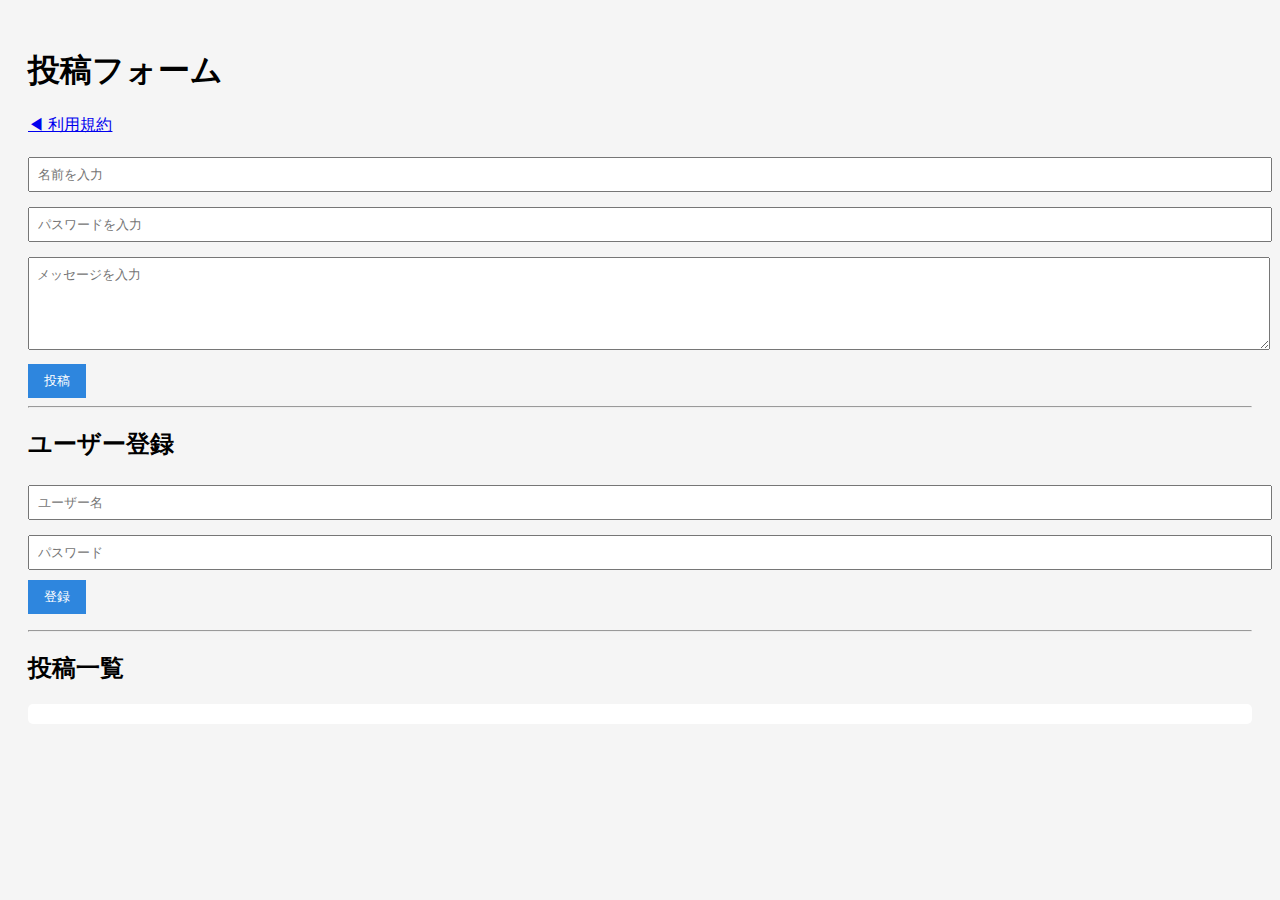
<file: index.html>
<!DOCTYPE html>
<html lang="ja">
<head>
  <meta charset="UTF-8" />
  <title>Snsproject</title>
  <link rel="preconnect" href="https://fonts.googleapis.com">
<link rel="preconnect" href="https://fonts.gstatic.com" crossorigin>
<link href="https://fonts.googleapis.com/css2?family=Kiwi+Maru&display=swap" rel="stylesheet">
  <link rel="stylesheet" href="style.css">

</head>
<body>
  <h1>投稿フォーム</h1>
<p><a href="about.html">◀ 利用規約</a></p>
  <input type="text" id="name" placeholder="名前を入力" /><br />
  <input type="password" id="password" placeholder="パスワードを入力" /><br />
  <textarea id="message" placeholder="メッセージを入力" rows="5" cols="30"></textarea><br />
  <button onclick="postMessage()">投稿</button>
<hr />
<h2>ユーザー登録</h2>
<input type="text" id="reg_name" placeholder="ユーザー名" /><br />
<input type="password" id="reg_password" placeholder="パスワード" /><br />
<button onclick="registerUser()">登録</button>
<p id="reg_status"></p>

  <p id="status"></p>

  <hr />
  <h2>投稿一覧</h2>
  <ul id="posts"></ul>

  <script>
  const url = "https://meseqsksebolzlyatpqq.supabase.co";
const KEY = "eyJhbGciOiJIUzI1NiIsInR5cCI6IkpXVCJ9.eyJpc3MiOiJzdXBhYmFzZSIsInJlZiI6Im1lc2Vxc2tzZWJvbHpseWF0cHFxIiwicm9sZSI6ImFub24iLCJpYXQiOjE3NTc5Mjg5MzQsImV4cCI6MjA3MzUwNDkzNH0.9CXWI7vDPhLIaesVma9fwJcaA8Ep4TqlCcorhyQzDsE";

  // パスワードのハッシュ化
async function hashPassword(password) {
  const encoder = new TextEncoder();
  const data = encoder.encode(password);
  const hashBuffer = await crypto.subtle.digest("SHA-256", data);
  const hashArray = Array.from(new Uint8Array(hashBuffer));
  const hashHex = hashArray.map(b => b.toString(16).padStart(2, "0")).join("");
  return hashHex;
}

// ユーザー登録処理
async function registerUser() {
  const name = document.getElementById("reg_name").value;
  const password = document.getElementById("reg_password").value;
  const reg_status = document.getElementById("reg_status");

  if (!name || !password) {
    reg_status.textContent = "ユーザー名とパスワードを入力してください。";
    return;
  }

  const hashedPassword = await hashPassword(password);

  const checkRes = await fetch(`${url}/rest/v1/users?name=eq.${name}`, {
    headers: {
      "apikey": KEY,
      "Authorization": `Bearer ${KEY}`
    }
  });
  const existingUsers = await checkRes.json();

  if (existingUsers.length > 0) {
    reg_status.textContent = "このユーザー名はすでに使われています。";
    return;
  }

  const res = await fetch(`${url}/rest/v1/users`, {
    method: "POST",
    headers: {
      "Content-Type": "application/json",
      "apikey": KEY,
      "Authorization": `Bearer ${KEY}`,
      "Prefer": "return=representation"
    },
    body: JSON.stringify({ name, password: hashedPassword })
  });

  if (res.ok) {
    reg_status.textContent = "登録が完了しました！";
    document.getElementById("reg_name").value = "";
    document.getElementById("reg_password").value = "";
  } else {
    reg_status.textContent = "登録に失敗しました。";
  }
  //ようこそ
  if (res.ok) {
  const newUser = await res.json();

  // 運営アカウントのIDをここに入れる
  const adminUserId = "07003402-51ea-4a7c-8279-0ef4258250af";

await fetch(`${url}/rest/v1/posts`, {
  method: "POST",
  headers: {
    "Content-Type": "application/json",
    "apikey": KEY,
    "Authorization": `Bearer ${KEY}`
  },
  body: JSON.stringify({
    message: `ようこそ、${name}さん！`,
    user_id: adminUserId
  })
});
  };

  // 登録完了のメッセージなど
}



async function postMessage() {
  const name = document.getElementById("name").value;
  const password = document.getElementById("password").value;
  const message = document.getElementById("message").value;
  const status = document.getElementById("status");

  if (!name || !password || !message) {
    status.textContent = "全ての項目を入力してね。";
    return;
  }

  const hashedPassword = await hashPassword(password);

  const authRes = await fetch(`${url}/rest/v1/users?name=eq.${name}&password=eq.${hashedPassword}`, {
    headers: {
      "apikey": KEY,
      "Authorization": `Bearer ${KEY}`
    }
  });
  const user = await authRes.json();

  if (user.length === 0) {
    status.textContent = "認証に失敗しました。";
    return;
  }

  if (user[0].is_banned) {
    status.textContent = "このユーザーは凍結されています。";
    return;
  }

  const res = await fetch(`${url}/rest/v1/posts`, {
    method: "POST",
    headers: {
      "Content-Type": "application/json",
      "apikey": KEY,
      "Authorization": `Bearer ${KEY}`,
      "Prefer": "return=representation"
    },
    body: JSON.stringify({
      message,
      user_id: user[0].id
    })
  });

  if (res.ok) {
    status.textContent = "投稿しました！";
    document.getElementById("message").value = "";
    loadPosts();
  } else {
    const errorText = await res.text();
    alert("投稿エラー: " + errorText);
    status.textContent = "投稿に失敗しました…";
  }
}

// 投稿一覧読み込み関数
async function loadPosts() {
  const res = await fetch(`${url}/rest/v1/posts?select=message,created_at,fk_user(name,role)&order=created_at.desc`, {
    headers: {
      "apikey": KEY,
      "Authorization": `Bearer ${KEY}`
    }
  });

  if (!res.ok) {
    alert("読み込み失敗: " + await res.text());
    return;
  }

  const posts = await res.json();
  const list = document.getElementById("posts");
  list.innerHTML = "";

  posts.forEach(post => {
    const time = new Date(post.created_at).toLocaleString("ja-JP");
    // fk_userにアクセスする
    const name = post.fk_user?.name || "不明";
    const role = post.fk_user?.role || "未設定";

    const item = document.createElement("li");
    item.textContent = `【${time}】${name}（${role}）: ${post.message}`;
    list.appendChild(item);
  });
}


// ページ読み込み時に投稿一覧を表示
document.addEventListener("DOMContentLoaded", () => {
  loadPosts();
});



  </script>
 </body>
</html>
</file>
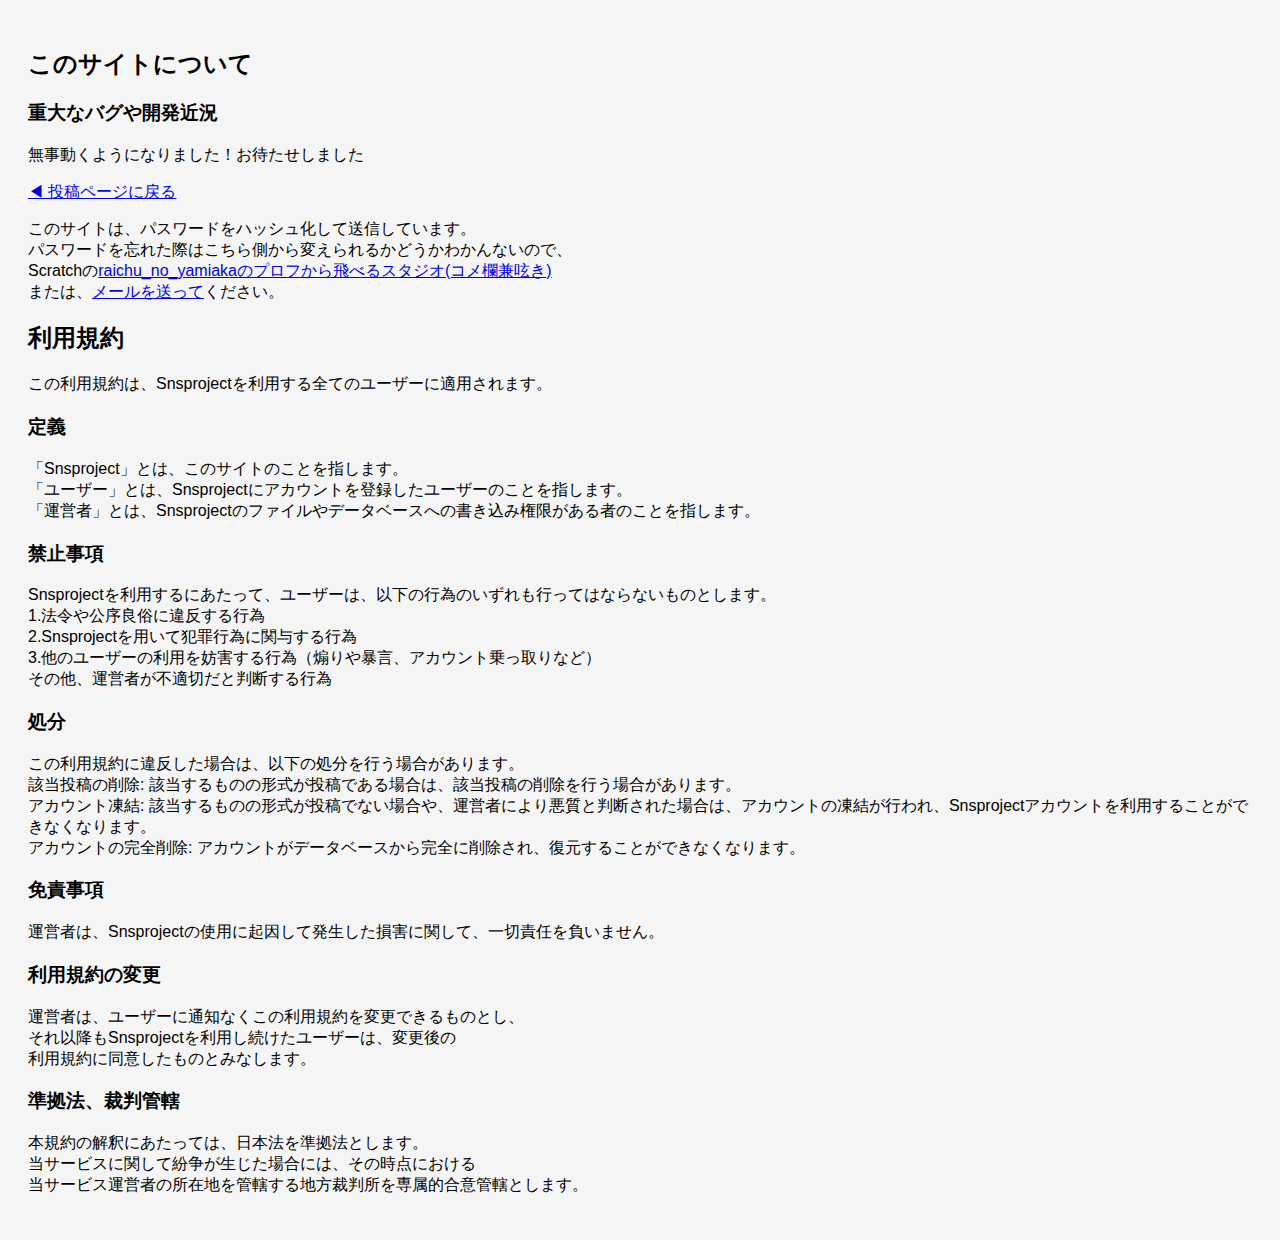
<file: about.html>
<!DOCTYPE html>
<html lang="ja">
<head>
  <meta charset="UTF-8" />
  <title>about</title>
  <link rel="preconnect" href="https://fonts.googleapis.com">
<link rel="preconnect" href="https://fonts.gstatic.com" crossorigin>
<link href="https://fonts.googleapis.com/css2?family=Kiwi+Maru&display=swap" rel="stylesheet">
  <link rel="stylesheet" href="style.css">

</head>
<body>
<h2>このサイトについて</h2>
<h3>重大なバグや開発近況</h3>
<P>無事動くようになりました！お待たせしました</P>
<p><a href="index.html">◀ 投稿ページに戻る</a></p>
  <p>このサイトは、パスワードをハッシュ化して送信しています。<br>パスワードを忘れた際はこちら側から変えられるかどうかわかんないので、<br>Scratchの<a href="https://scratch.mit.edu/users/raichu_no_yamiaka">raichu_no_yamiakaのプロフから飛べるスタジオ(コメ欄兼呟き)</a><br>または、<a href="mailto:programmingbear90@tapi.re">メールを送って</a>ください。</p>
  <h2>利用規約</h2>
  <p>この利用規約は、Snsprojectを利用する全てのユーザーに適用されます。</p>
  <h3>定義</h3>
  <p>「Snsproject」とは、このサイトのことを指します。<br>「ユーザー」とは、Snsprojectにアカウントを登録したユーザーのことを指します。<br>「運営者」とは、Snsprojectのファイルやデータベースへの書き込み権限がある者のことを指します。</p>
  <h3>禁止事項</h3>
  <p>Snsprojectを利用するにあたって、ユーザーは、以下の行為のいずれも行ってはならないものとします。<br>1.法令や公序良俗に違反する行為<br>2.Snsprojectを用いて犯罪行為に関与する行為<br>3.他のユーザーの利用を妨害する行為（煽りや暴言、アカウント乗っ取りなど）<br>その他、運営者が不適切だと判断する行為</p>
  <h3>処分</h3>
  <p>この利用規約に違反した場合は、以下の処分を行う場合があります。<br>該当投稿の削除: 該当するものの形式が投稿である場合は、該当投稿の削除を行う場合があります。<br>アカウント凍結: 該当するものの形式が投稿でない場合や、運営者により悪質と判断された場合は、アカウントの凍結が行われ、Snsprojectアカウントを利用することができなくなります。<br>アカウントの完全削除: アカウントがデータベースから完全に削除され、復元することができなくなります。</p>
  <h3>免責事項</h3>
  <p>運営者は、Snsprojectの使用に起因して発生した損害に関して、一切責任を負いません。</p>
  <h3>利用規約の変更</h3>
  <p>運営者は、ユーザーに通知なくこの利用規約を変更できるものとし、<br>それ以降もSnsprojectを利用し続けたユーザーは、変更後の<br>利用規約に同意したものとみなします。</p>
  <h3>準拠法、裁判管轄</h3>
  <p>本規約の解釈にあたっては、日本法を準拠法とします。<br>当サービスに関して紛争が生じた場合には、その時点における<br>当サービス運営者の所在地を管轄する地方裁判所を専属的合意管轄とします。</p>
</body>
</file>
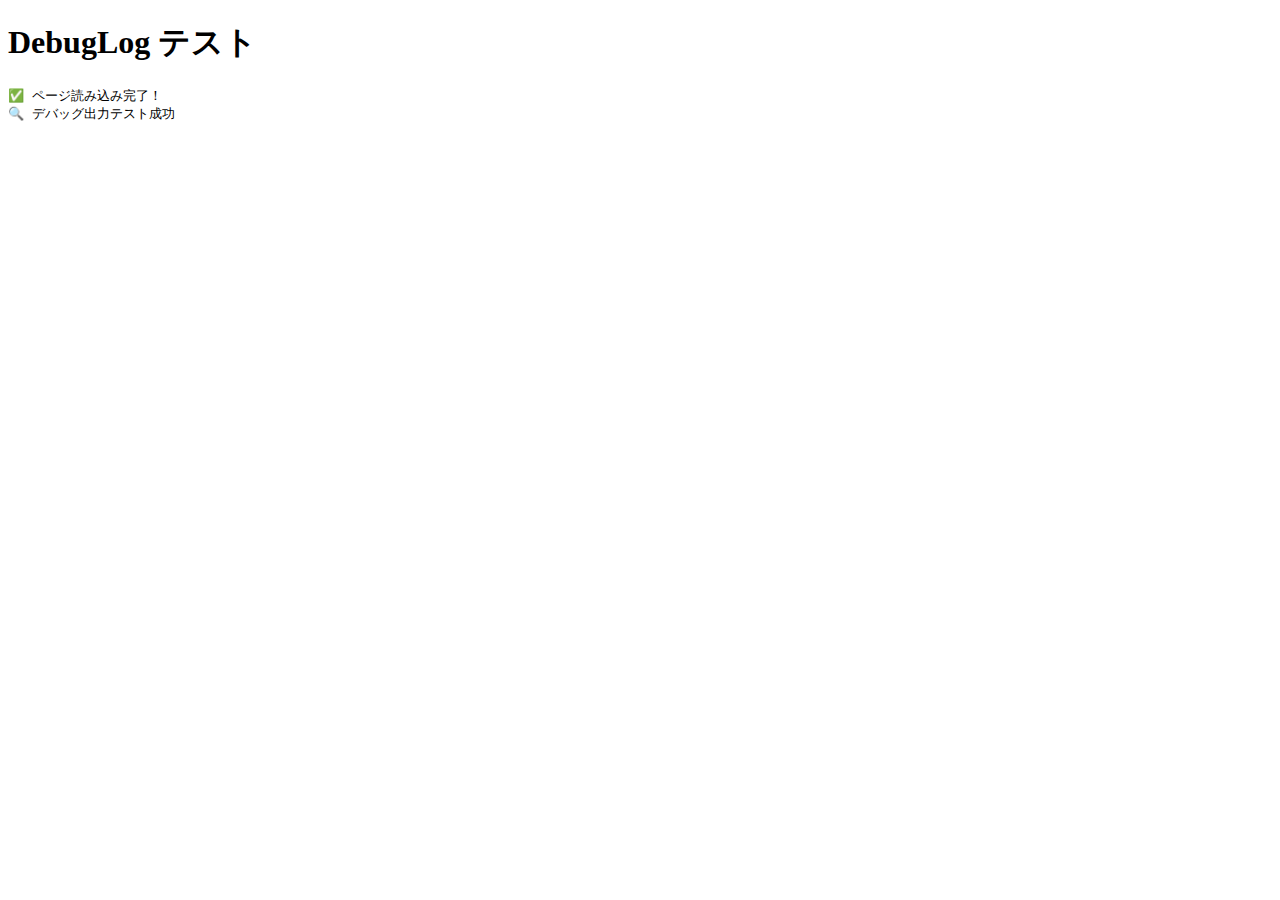
<file: .vscode/debug.html>
<!DOCTYPE html>
<html lang="ja">
<head>
  <meta charset="UTF-8" />
  <title>DebugLog Test</title>
</head>
<body>
  <h1>DebugLog テスト</h1>

  <pre id="debug"></pre>

  <script>
    function debugLog(msg) {
      const debug = document.getElementById("debug");
      debug.textContent += msg + "\n";
    }

    document.addEventListener("DOMContentLoaded", () => {
      debugLog("✅ ページ読み込み完了！");
      debugLog("🔍 デバッグ出力テスト成功");
    });
  </script>
</body>
</html>
</file>
<file: style.css>
body {
  font-family: sans-serif;
  padding: 20px;
  background-color: #f5f5f5;
}

form {
  margin-bottom: 20px;
}

input, textarea {
  width: 100%;
  padding: 8px;
  margin-top: 5px;
  margin-bottom: 10px;
}

button {
  padding: 8px 16px;
  background-color: #2e86de;
  color: white;
  border: none;
  cursor: pointer;
}

#posts {
  background: white;
  padding: 10px;
  border-radius: 5px;
}
</file>
